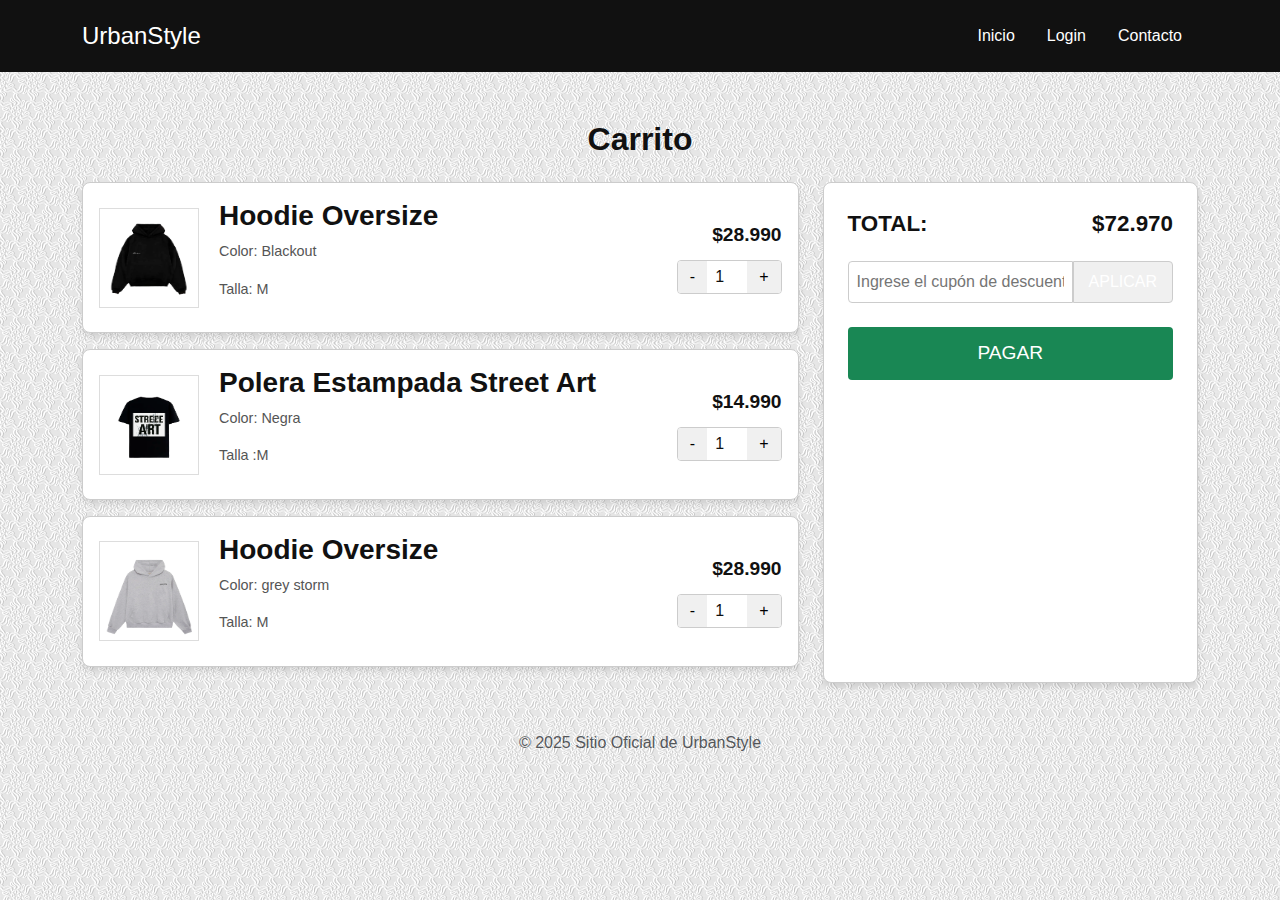
<file: carrito.html>
<!DOCTYPE html>
<html lang="es">
<head>
    <meta charset="UTF-8">
    <meta name="viewport" content="width=device-width, initial-scale=1.0">
    <title>Carrito de Compras | UrbanStyle</title>
    <link rel="stylesheet" href="https://cdn.jsdelivr.net/npm/bootstrap@5.3.8/dist/css/bootstrap.min.css">
    <link rel="stylesheet" href="styles.css">
</head>

<style>
    body {
        background: url("src/assets/img/textura.png") repeat;
        background-size: auto;
        color: white; /* Esto se ajustará en el CSS, pero lo mantengo por si las moscas */
        font-family: 'Montserrat', sans-serif;
    }
    /* Estilos para el carrito de compras */
    .cart-grid {
        display: grid;
        grid-template-columns: 2fr 1fr;
        gap: 24px;
        margin-top: 24px;
    }
    .product-item {
        display: flex;
        align-items: center;
        padding: 16px;
        margin-bottom: 16px;
        background-color: white;
        color: #555555;
        border-radius: 8px;
        box-shadow: 0 4px 6px rgba(0,0,0,0.1);
    }
    .product-image {
        width: 100px;
        height: 100px;
        background-color: #ccc;
        margin-right: 16px;
        border-radius: 4px;
    }
    .product-info {
        flex-grow: 1;
    }
    .product-info h3 {
        color: #111111;
        font-weight: bold;
    }
    .product-info p {
        color: #555555;
    }
    .product-quantity {
        text-align: right;
    }
    .price {
        font-weight: bold;
        font-size: 1.25rem;
        color: #111111;
    }
    .quantity-control {
        display: flex;
        align-items: center;
        border: 1px solid #ccc;
        border-radius: 4px;
        overflow: hidden;
    }
    .quantity-control button {
        background-color: #f0f0f0;
        border: none;
        padding: 4px 12px;
        cursor: pointer;
    }
    .quantity-control input {
        width: 40px;
        text-align: center;
        border: none;
        outline: none;
        color: #111111;
    }
    .checkout-summary {
        padding: 24px;
        background-color: white;
        border-radius: 8px;
        box-shadow: 0 4px 6px rgba(0,0,0,0.1);
        color: #555555;
    }
    .total {
        display: flex;
        justify-content: space-between;
        font-weight: bold;
        font-size: 1.5rem;
        margin-bottom: 24px;
        color: #111111;
    }
    .coupon {
        display: flex;
        margin-bottom: 24px;
    }
    .coupon input {
        flex-grow: 1;
        padding: 8px;
        border: 1px solid #ccc;
        border-radius: 4px 0 0 4px;
    }
    .coupon button {
        padding: 8px 16px;
        border: none;
        background-color: #f0f0f0;
        border: 1px solid #ccc;
        border-left: none;
        border-radius: 0 4px 4px 0;
    }
    .pay-btn {
        width: 100%;
        padding: 12px;
        background-color: #198754; /* Verde de Bootstrap */
        color: white;
        border: none;
        font-size: 1.2rem;
        border-radius: 4px;
        cursor: pointer;
    }
</style>

<body>
    <header class="text-white py-3" style="background-color: #111111;">
        <div class="container d-flex justify-content-between align-items-center">
            <h1 class="h4 mb-0">UrbanStyle</h1>
            <nav>
                <ul class="nav">
                    <li class="nav-item">
                        <a class="nav-link text-white" href="index.html">Inicio</a>
                    </li>
                    <li class="nav-item">
                        <a class="nav-link text-white" href="login.html">Login</a>
                    </li>
                    <li class="nav-item">
                        <a class="nav-link text-white" href="#">Contacto</a>
                    </li>
                </ul>
            </nav>
        </div>
    </header>

    <main class="container my-5" style="color: #555555;">
        <h2 class="text-center mb-4 fw-bolder" style="color: #111111;">Carrito</h2>
        
        <section class="cart-grid">
            <div class="product-list">
                <div class="product-item">
                    <img src="src/assets/img/hoodie-black.png" alt="Hoodie Oversize">
                    <div class="product-info">
                        <h3>Hoodie Oversize</h3>
                        <p>Color: Blackout</p>
                        <p>Talla: M</p>
                    </div>
                    <div class="product-quantity">
                        <span class="price">$28.990</span>
                        <div class="quantity-control">
                            <button>-</button>
                            <input type="number" value="1" min="1">
                            <button>+</button>
                        </div>
                    </div>
                </div>

                <div class="product-item">
                    <img src="src/assets/img/polera-street.png" alt="Polera Estampada">
                    <div class="product-info">
                        <h3>Polera Estampada Street Art</h3>
                        <p>Color: Negra</p>
                        <p>Talla :M</p>
                    </div>
                    <div class="product-quantity">
                        <span class="price">$14.990</span>
                        <div class="quantity-control">
                            <button>-</button>
                            <input type="number" value="1" min="1">
                            <button>+</button>
                        </div>
                    </div>
                </div>

                <div class="product-item">
                   <img src="src/assets/img/hoodie-grey.png" alt="Hoodie Oversize">
                    <div class="product-info">
                        <h3>Hoodie Oversize</h3>
                        <p>Color: grey storm</p>
                        <p>Talla: M</p>
                    </div>
                    <div class="product-quantity">
                        <span class="price">$28.990</span>
                        <div class="quantity-control">
                            <button>-</button>
                            <input type="number" value="1" min="1">
                            <button>+</button>
                        </div>
                    </div>
                </div>
            </div>

            <aside class="checkout-summary">
                <div class="total">
                    <span>TOTAL:</span>
                    <span class="total-price">$72.970</span>
                </div>
                <div class="coupon">
                    <input type="text" placeholder="Ingrese el cupón de descuento">
                    <button class="btn btn-secondary apply-btn">APLICAR</button>
                </div>
                <button class="pay-btn">PAGAR</button>
            </aside>
        </section>
    </main>

    <script src="https://cdn.jsdelivr.net/npm/bootstrap@5.3.8/dist/js/bootstrap.bundle.min.js"></script>
    <footer class="footer">
        <p class="footer__text text-center text-muted">&copy; 2025 Sitio Oficial de UrbanStyle</p>
    </footer>
</body>
</html>
</file>
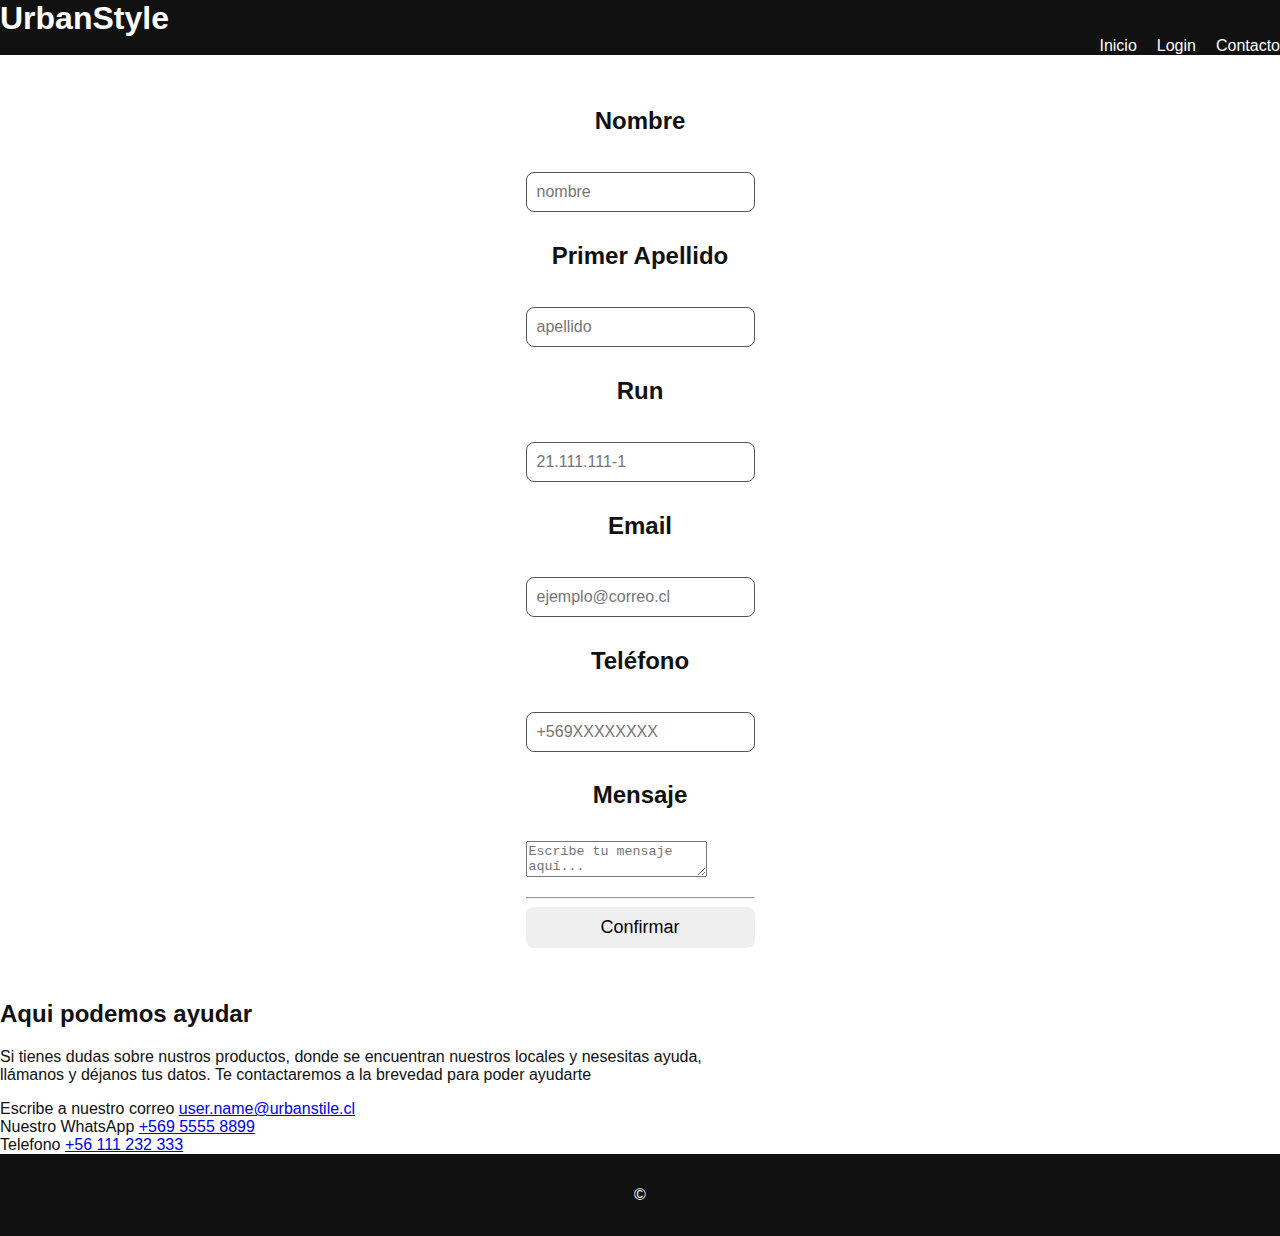
<file: contacto.html>
<!DOCTYPE html>
<html lang="en">
<head>
    <meta charset="UTF-8">
    <meta name="viewport" content="width=device-width, initial-scale=1.0">
    <title>Contacto</title>
    <link href="https://cdn.jsdelivr.net/npm/bootstrap@5.3.8/dist/css/bootstrap.min.css" rel="stylesheet" integrity="sha384-sRIl4kxILFvY47J16cr9ZwB07vP4J8+LH7qKQnuqkuIAvNWLzeN8tE5YBujZqJLB" crossorigin="anonymous">
    <link rel="stylesheet" href="./src/assets/css/contacto.css">
</head>
<body class="corpo">
    <header class="text-white py-3" style="background-color: #111111;">
        <div class="container d-flex justify-content-between align-items-center">
            <h1 class="h4 mb-0"> UrbanStyle</h1>
             <nav>
                <ul class="nav">
                    <li class="nav-item">
                        <a class="nav-link text-white" href="index.html"> Inicio</a>
                    </li>
                    <li class="nav-item">
                        <a class="nav-link text-white" href="login.html">Login</a>
                    </li>
                    <li class="nav-item">
                        <a class="nav-link text-white" href="contacto.html">Contacto</a>
                    </li>
                </ul>
             </nav>   
        </div>
     </header>

    <main class="content">

        <div class="container py-4">
            <div class="row">
                <div class="col-md-6 mb-3">
                    <h2 class="h6 text-secondary">Nombre</h2>
                    <div class="input-group">
                        <input type="text" class="form-control" id="nombreInput" placeholder="nombre" required>
                    </div>
                    <p id="mensajeNombre" class="fw-bold text-success"></p>
                </div>

                <div class="col-md-6 mb-3">
                    <h2 class="h6 text-secondary">Primer Apellido</h2>
                    <div class="input-group">
                        <input type="text" class="form-control" id="apellidoInput" placeholder="apellido" required>
                    </div>
                    <p id="mensajeApellido" class="fw-bold text-success"></p>
                </div>
            </div>

            <div class="container">
                <div class="row">
                    <div class="col-md-6 mb-3">
                        <h2 class="h6 text-secondary">Run</h2>
                        <div class="input-group">
                            <input type="text" class="form-control" id="runInput" placeholder="21.111.111-1" required>
                        </div>
                        <p id="mensajeRun" class="fw-bold text-success"></p>
                    </div>

                    <div class="col-md-6 mb-3">
                        <h2 class="h6 text-secondary">Email</h2>
                        <div class="input-group">
                            <input type="email" class="form-control" id="emailInput" placeholder="ejemplo@correo.cl" required>
                        </div>
                        <p id="mensajeEmail" class="fw-bold text-success"></p>
                    </div>
                </div>

                <div class="row">
                    <div class="col-md-6 mb-3">
                        <h2 class="h6 text-secondary">Teléfono</h2>
                        <div class="input-group">
                            <input type="tel" class="form-control" id="telefonoInput" placeholder="+569XXXXXXXX" required>
                        </div>
                        <p id="mensajeTelefono" class="fw-bold text-success"></p>
                    </div>
                </div>
                
                <div class="row">
                    <div class="col-md-12 mb-3">
                        <h2 class="h6 text-secondary">Mensaje</h2>
                        <div class="input-group">
                            <textarea class="form-control" id="mensajeInput" placeholder="Escribe tu mensaje aquí..."  required></textarea>
                        </div>
                        <p id="mensajeMensaje" class="fw-bold text-success"></p>
                    </div>
                </div>

            </div>
            <hr>

            <button class="btn btn-primary" id="btnRegistro"> Confirmar </button>
            
        </div> 
    </main>

    <div>
        <div class="container py-4">
            <h2>Aqui podemos ayudar</h2>
            <p>Si tienes dudas sobre nustros productos, 
                donde se encuentran nuestros locales y nesesitas ayuda, <br>
                llámanos y déjanos tus datos. Te contactaremos a la brevedad para poder ayudarte</p>
            <li>Escribe a nuestro correo <a href="#">user.name@urbanstile.cl</a></li>
            <li>Nuestro WhatsApp <a href="#">+569 5555 8899</a></li>
            <li>Telefono <a href="#">+56 111 232 333</a></li>
        </div>
    </div>
    <footer class="footer">
        <p class="footer__text">&copy; </p>
    </footer>

    <script src="./src/assets/js/contacto.js"></script>
    <script src="https://cdn.jsdelivr.net/npm/bootstrap@5.3.8/dist/js/bootstrap.bundle.min.js" integrity="sha384-FKyoEForCGlyvwx9Hj09JcYn3nv7wiPVlz7YYwJrWVcXK/BmnVDxM+D2scQbITxI" crossorigin="anonymous"></script>
</body>
</html>
</file>
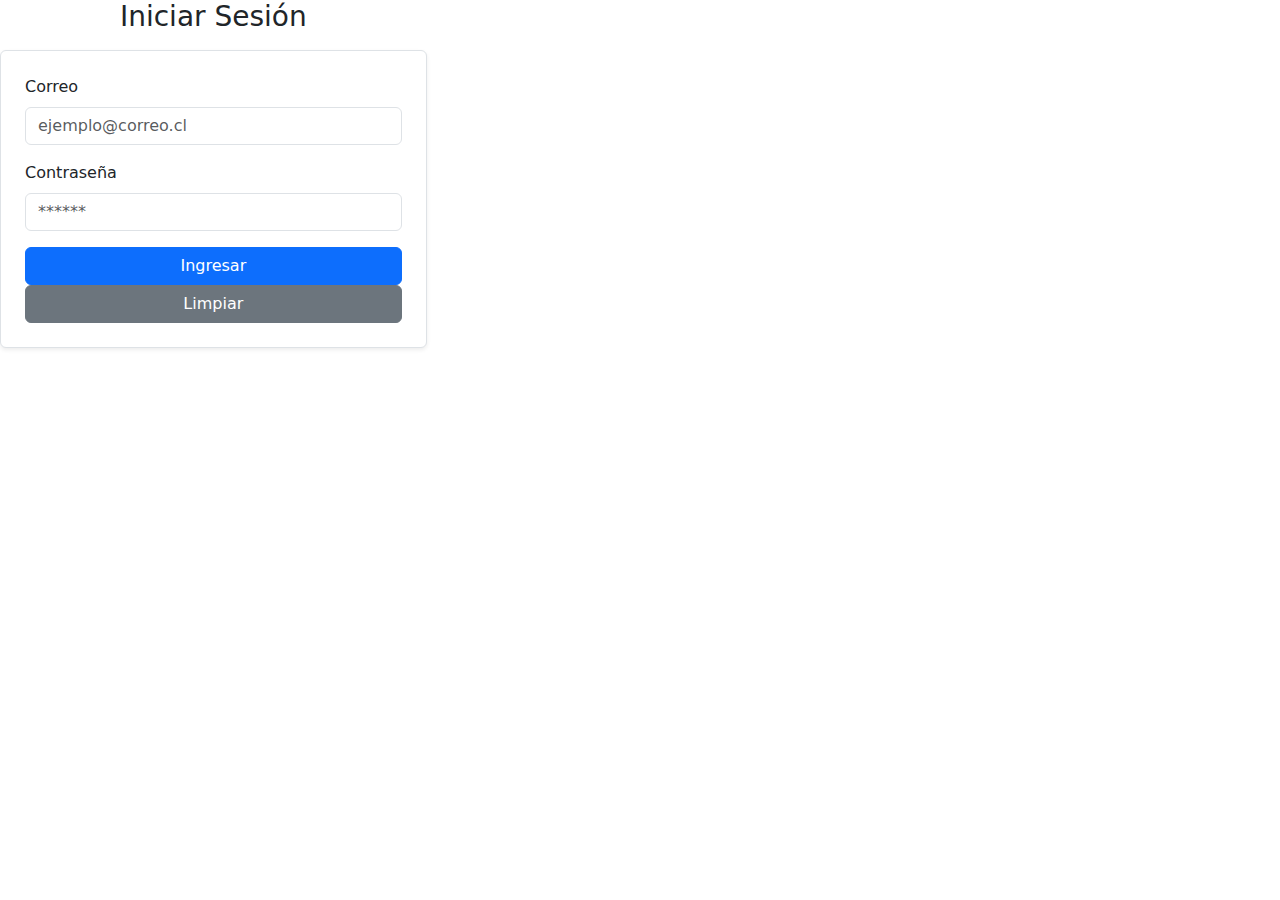
<file: login.html>
<!DOCTYPE html>
<html lang="es">
<head>
    <meta charset="UTF-8">
    <meta name="viewport" content="width=device-width, initial-scale=1.0">
    <title>Login</title>
    <link rel="stylesheet" href="https://cdn.jsdelivr.net/npm/bootstrap@5.3.8/dist/css/bootstrap.min.css">
</head>
    
<body>
    
    <div class="col-10 col-md-4">
        <h3 class="text-center mb-3">Iniciar Sesión</h3>
        <form id="loginForm" class="border p-4 rounded bg-white shadow-sm">
            <div class="mb-3">
                <label for="email" class="form-label">Correo</label>
                <input type="email" class="form-control" id="email" placeholder="ejemplo@correo.cl" required>
            </div>
            <div class="mb-3">
                <label for="password" class="form-label">Contraseña</label>
                <input minlength="8" type="password" class="form-control" id="password" placeholder="******" required>
            </div>
            <button type="submit" class="btn btn-primary w-100">Ingresar</button>
            <button type="reset" class="btn btn-secondary w-100">Limpiar</button>
        </form>
    </div>

    <script src="src/assets/js/login.js"></script>
    <script src = "https://cdn.jsdelivr.net/npm/bootstrap@5.3.8/dist/js/bootstrap.bundle.min.js"></script>
</body>
</html>
</file>
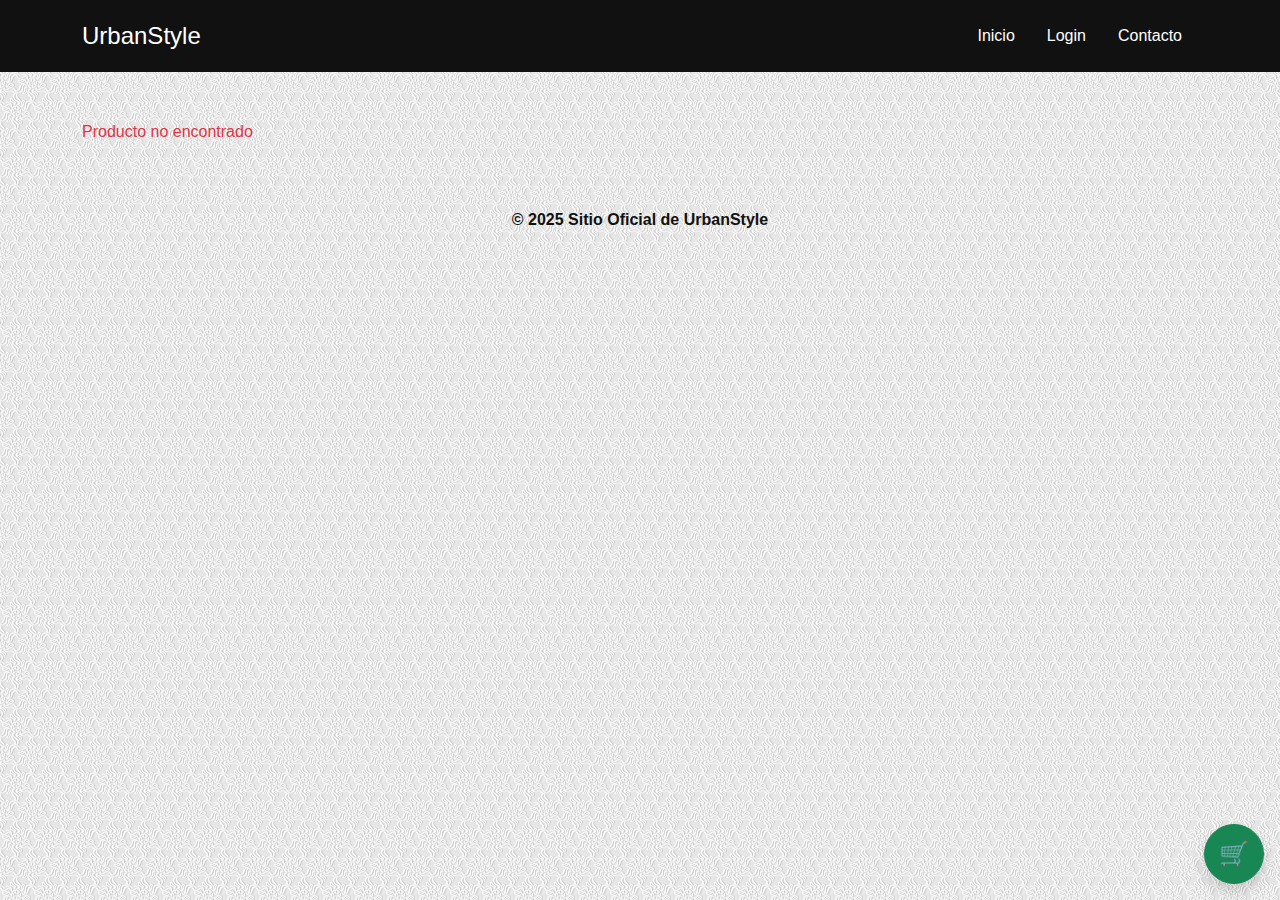
<file: producto.html>
<!DOCTYPE html>
<html lang="es">
<head>
  <meta charset="UTF-8">
  <meta name="viewport" content="width=device-width, initial-scale=1.0">
  <title>Producto - UrbanStyle</title>
  <link rel="stylesheet" href="https://cdn.jsdelivr.net/npm/bootstrap@5.3.8/dist/css/bootstrap.min.css">

  <style>
    body {
      background: url("src/assets/img/textura.png") repeat;
      font-family: 'Montserrat', sans-serif;
      color: #111111;
    }

    /* BOTÓN flotante carrito */
    #toggle-carrito {
      width: 60px;
      height: 60px;
      border-radius: 50%;
      font-size: 24px;
    }

    /* VENTANA carrito */
    #carrito {
      width: 300px;
      max-height: 400px;
      overflow-y: auto;
      z-index: 1050;
      background-color: white;
      color: #111111; /* Texto negro */
    }

    /* Forzar que todo dentro del carrito sea negro */
    #carrito * {
      color: #111111 !important;
    }
  </style>
</head>
<body>
  <!-- HEADER -->
  <header class="text-white py-3" style="background-color: #111111;">
    <div class="container d-flex justify-content-between align-items-center">
      <h1 class="h4 mb-0">UrbanStyle</h1>
      <nav>
        <ul class="nav">
          <li class="nav-item"><a class="nav-link text-white" href="index.html">Inicio</a></li>
          <li class="nav-item"><a class="nav-link text-white" href="login.html">Login</a></li>
          <li class="nav-item"><a class="nav-link text-white" href="#">Contacto</a></li>
        </ul>
      </nav>
    </div>
  </header>

  <!-- BOTÓN DEL CARRITO -->
  <button id="toggle-carrito"
          class="btn btn-success position-fixed bottom-0 end-0 m-3 shadow">
    🛒
  </button>

  <!-- VENTANA DEL CARRITO -->
  <div id="carrito" 
       class="position-fixed bottom-0 end-0 m-3 p-3 shadow rounded d-none">
    <h5 class="mb-3">Carrito</h5>
    <div id="carrito-items"></div>
    <div class="d-flex justify-content-between mt-3">
      <strong>Total:</strong>
      <span id="carrito-total">$0</span>
    </div>
    <button id="btn-pagar" class="btn btn-success w-100 mt-3">Pagar</button>
  </div>

  <!-- CONTENIDO DEL PRODUCTO -->
  <main class="container my-5">
    <div id="detalle-producto" class="row g-4">
      <!-- Producto se cargará dinámicamente -->
    </div>
  </main>

  <!-- FOOTER -->
  <footer class="footer">
    <p class="fw-bold text-center" style="color: #111111;">
      &copy; 2025 Sitio Oficial de UrbanStyle
    </p>
  </footer>

  <!-- JS -->
  <script src="https://cdn.jsdelivr.net/npm/bootstrap@5.3.8/dist/js/bootstrap.bundle.min.js"></script>
  <script src="src/assets/js/productos.js"></script>
  <script src="src/assets/js/carrito.js"></script>

  <script>
    document.addEventListener("DOMContentLoaded", () => {
      // Mostrar producto según ID
      const params = new URLSearchParams(window.location.search);
      const idProducto = params.get("id");

      const contenedor = document.getElementById("detalle-producto");
      const producto = productos.find(p => p.id === idProducto || p.codigo === idProducto);

      if (producto) {
        contenedor.innerHTML = `
          <div class="col-md-6 text-center">
            <img src="${producto.imagen}" alt="${producto.nombre}" class="img-fluid rounded">
          </div>
          <div class="col-md-6 d-flex flex-column justify-content-center">
            <h2>${producto.nombre}</h2>
            <p>${producto.descripcion}</p>
            <h4 class="text-success">$${producto.precio.toLocaleString("es-CL")}</h4>
            <button class="btn btn-primary mt-3"
              onclick="agregarAlCarrito({id: '${producto.id || producto.codigo}', nombre: '${producto.nombre}', precio: ${producto.precio}, cantidad: 1})">
              Añadir al Carrito
            </button>
          </div>
        `;
      } else {
        contenedor.innerHTML = `<p class="text-danger">Producto no encontrado</p>`;
      }
    });
  </script>
</body>
</html>
</file>
<file: styles.css>
/* Estilos generales */
body {
    font-family: Arial, sans-serif;
    margin: 0;
    background-color: #f4f4f4;
    color: #333;
}

/* Encabezado */
.site-header {
    display: flex;
    justify-content: space-between;
    align-items: center;
    padding: 15px 30px;
    border-bottom: 1px solid #ddd;
    background-color: #fff;
}

.site-name {
    font-weight: bold;
    font-size: 1.2em;
}

.main-nav a {
    text-decoration: none;
    color: #007bff;
    margin-right: 20px;
}

.cart-icon {
    font-size: 1.1em;
}

/* Contenedor principal del carrito */
.cart-page {
    max-width: 1000px;
    margin: 30px auto;
    padding: 20px;
    background-color: #fff;
    border: 1px solid #ddd;
    box-shadow: 0 0 10px rgba(0, 0, 0, 0.1);
}

.cart-page h2 {
    border-bottom: 1px solid #eee;
    padding-bottom: 10px;
}

/* Distribución de la cuadrícula principal (lista de productos y resumen) */
.cart-grid {
    display: grid;
    grid-template-columns: 2fr 1fr;
    gap: 30px;
    margin-top: 20px;
}

/* Lista de productos */
.product-item {
    display: flex;
    align-items: center;
    border: 1px solid #ccc;
    padding: 15px;
    margin-bottom: 15px;
}

.product-item img {
    width: 100px;
    height: 100px;
    border: 1px solid #ddd;
    margin-right: 20px;
}

.product-info {
    flex-grow: 1;
}

.product-info p {
    color: #666;
    font-size: 0.9em;
}

.product-quantity {
    display: flex;
    flex-direction: column;
    align-items: flex-end;
}

.product-quantity .price {
    font-weight: bold;
    font-size: 1.2em;
    margin-bottom: 10px;
}

.quantity-control {
    display: flex;
    align-items: center;
    border: 1px solid #ccc;
}

.quantity-control button {
    background-color: #f0f0f0;
    border: none;
    padding: 5px 10px;
    cursor: pointer;
}

.quantity-control input {
    width: 30px;
    text-align: center;
    border: none;
    outline: none;
}

/* Resumen del pago */
.checkout-summary {
    border: 1px solid #ccc;
    padding: 20px;
    background-color: #f9f9f9;
}

.checkout-summary .total {
    display: flex;
    justify-content: space-between;
    align-items: center;
    font-weight: bold;
    font-size: 1.4em;
    margin-bottom: 20px;
}

.coupon {
    display: flex;
    margin-bottom: 20px;
}

.coupon input {
    flex-grow: 1;
    padding: 8px;
    border: 1px solid #ccc;
    outline: none;
}

.coupon .apply-btn {
    padding: 8px 15px;
    background-color: #f0f0f0;
    border: 1px solid #ccc;
    cursor: pointer;
}

.pay-btn {
    width: 100%;
    padding: 12px;
    background-color: #4CAF50; /* Color verde */
    color: white;
    font-size: 1.2em;
    border: none;
    cursor: pointer;
    text-transform: uppercase;
}
</file>
<file: src/assets/css/contacto.css>
/* =======================
   RESET Y BODY
   ======================= */
body {
    font-family: Arial, Helvetica, sans-serif;
    margin: 0;
    padding: 0;
    min-height: 100vh;
    display: flex;
    flex-direction: column; /* para que el footer quede al final */
    background-color: #FFFFFF;
    color: #111111;
}

/* =======================
   HEADER
   ======================= */
header {
    background-color: #111111;
}

header h1 {
    margin: 0;
    color: white;
}

.nav {
    display: flex;
    justify-content: flex-end;
    list-style: none;
    margin: 0;
    padding: 0;
}

.nav-item {
    margin-left: 20px;
}

.nav-link {
    text-decoration: none;
    color: white;
    transition: color 0.3s;
}

.nav-link:hover {
    color: #00cc99; /* un efecto sutil al pasar el mouse */
}

/* =======================
   MAIN / FORMULARIO
   ======================= */
main {
    flex: 1; /* ocupa todo el espacio disponible */
    padding: 2rem;
    max-width: 900px;
    margin: 0 auto;
}

main h2 {
    text-align: center;
    margin-bottom: 2rem;
}

input {
    width: 100%;
    padding: 10px;
    font-size: 16px;
    border-radius: 8px;
    border: 1px solid #555;
    margin-top: 5px;
    margin-bottom: 10px;
    box-sizing: border-box;
}

/* Botón */
#btnRegistro {
    display: block;
    width: 100%;
    padding: 10px;
    font-size: 18px;
    border: none;
    border-radius: 8px;
}

/* =======================
   SECCIÓN DE CONTACTO
   ======================= */
.info-contacto {
    margin-top: 2rem;
    padding-left: 0;
}

.info-contacto li {
    list-style: none;
    margin-bottom: 10px;
}

.info-contacto a {
    text-decoration: none;
    color: #111111;
    font-weight: bold;
}

.info-contacto a:hover {
    color: #00cc99;
}

/* =======================
   FOOTER
   ======================= */
.footer {
    background-color: #111111;
    color: white;
    text-align: center;
    padding: 1rem 0;
    margin-top: auto; /* asegura que quede al final */
}

/* =======================
   RESPONSIVE=== */
@media (max-width: 768px) {
    main {
        padding: 1rem;
    }
}
</file>
